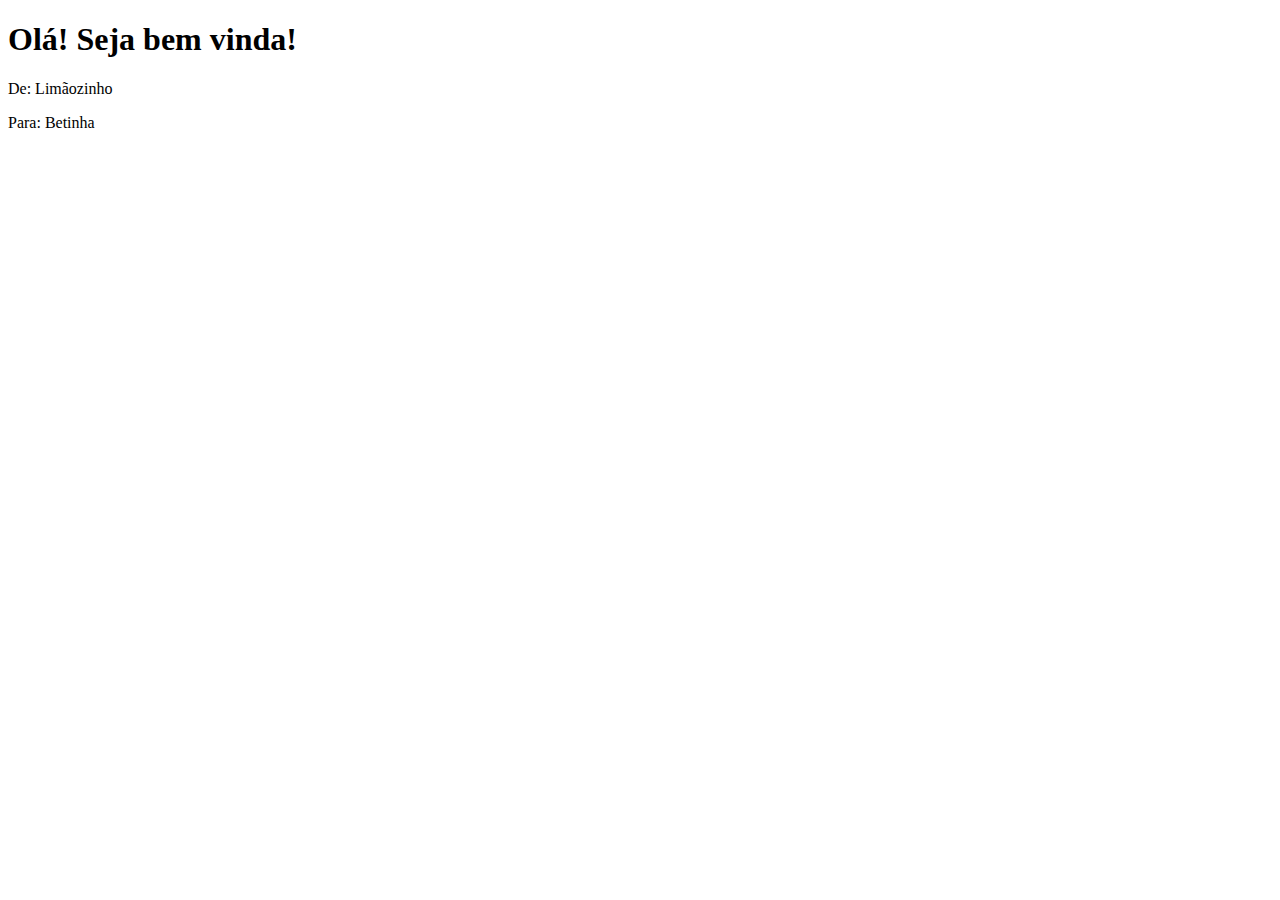
<file: index.html>
<!DOCTYPE html>
<html lang="en">
<head>
    <meta charset="UTF-8">
    <title>Presente para Betinha <3</title>
</head>
<body>
<h1>Olá! Seja bem vinda!</h1>
<p>De: Limãozinho</p>
<p>Para: Betinha</p>
</body>
</html>
</file>
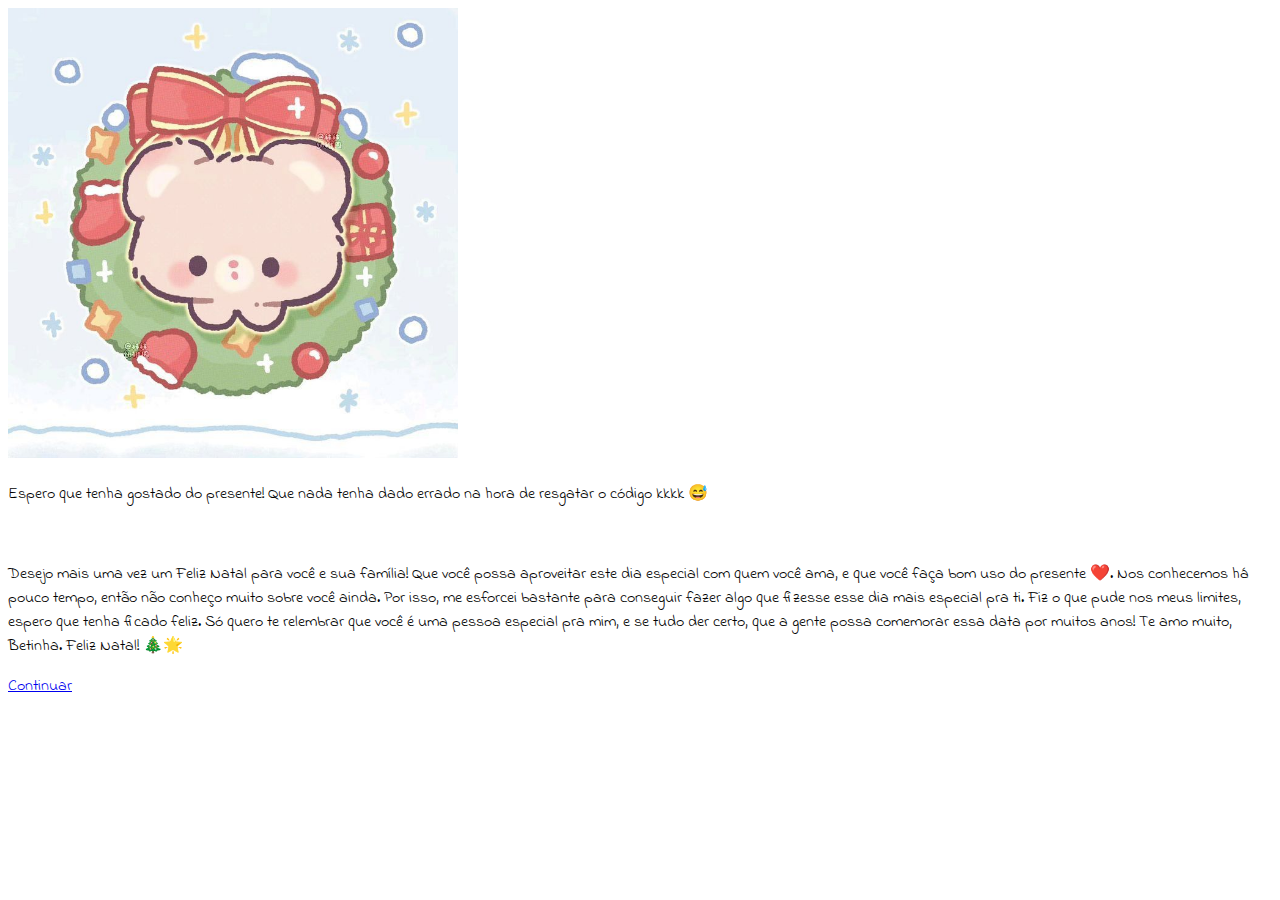
<file: pages/declaracao.html>
<!DOCTYPE html>
<html lang="pt-br">
<head>
    <meta charset="UTF-8">
    <title>Presente para Betinha <3</title>
    <link href="https://cdn.jsdelivr.net/npm/bootstrap@5.0.2/dist/css/bootstrap.min.css" rel="stylesheet" integrity="sha384-EVSTQN3/azprG1Anm3QDgpJLIm9Nao0Yz1ztcQTwFspd3yD65VohhpuuCOmLASjC" crossorigin="anonymous">
    <link rel="preconnect" href="https://fonts.googleapis.com">
    <link rel="preconnect" href="https://fonts.gstatic.com" crossorigin>
    <link href="https://fonts.googleapis.com/css2?family=Indie+Flower&display=swap" rel="stylesheet">
    <link rel="stylesheet" href="/stylesheets/style.css">
</head>
<body>
<div class="container text-center">
    <img src="/assets/cabybara-2.jpg" class="img mb-4 mt-5" alt="foto de uma capivara" width="450px">
    <p> Espero que tenha gostado do presente! Que nada tenha dado errado na hora de resgatar o código kkkk 😅</p>
<br>
<p> 
    Desejo mais uma vez um Feliz Natal para você e sua família! Que você possa aproveitar este dia especial com quem você ama, e que você faça bom uso do presente ❤️. 
    Nos conhecemos há pouco tempo, então não conheço muito sobre você ainda. 
    Por isso, me esforcei bastante para conseguir fazer algo que fizesse esse dia mais especial pra ti. Fiz o que pude nos meus limites, espero que tenha ficado feliz. 
    Só quero te relembrar que você é uma pessoa especial pra mim, e se tudo der certo, que a gente possa comemorar essa data por muitos anos! Te amo muito, Betinha. Feliz Natal! 🎄🌟
</p>
    <a class="btn btn-success btn-lg mt-3" href="momentos.html" role="button">Continuar</a>
</div>
<!--Bootstrap-->
<script src="https://cdn.jsdelivr.net/npm/bootstrap@5.0.2/dist/js/bootstrap.bundle.min.js" integrity="sha384-MrcW6ZMFYlzcLA8Nl+NtUVF0sA7MsXsP1UyJoMp4YLEuNSfAP+JcXn/tWtIaxVXM" crossorigin="anonymous"></script>
</body>
</html>
</file>
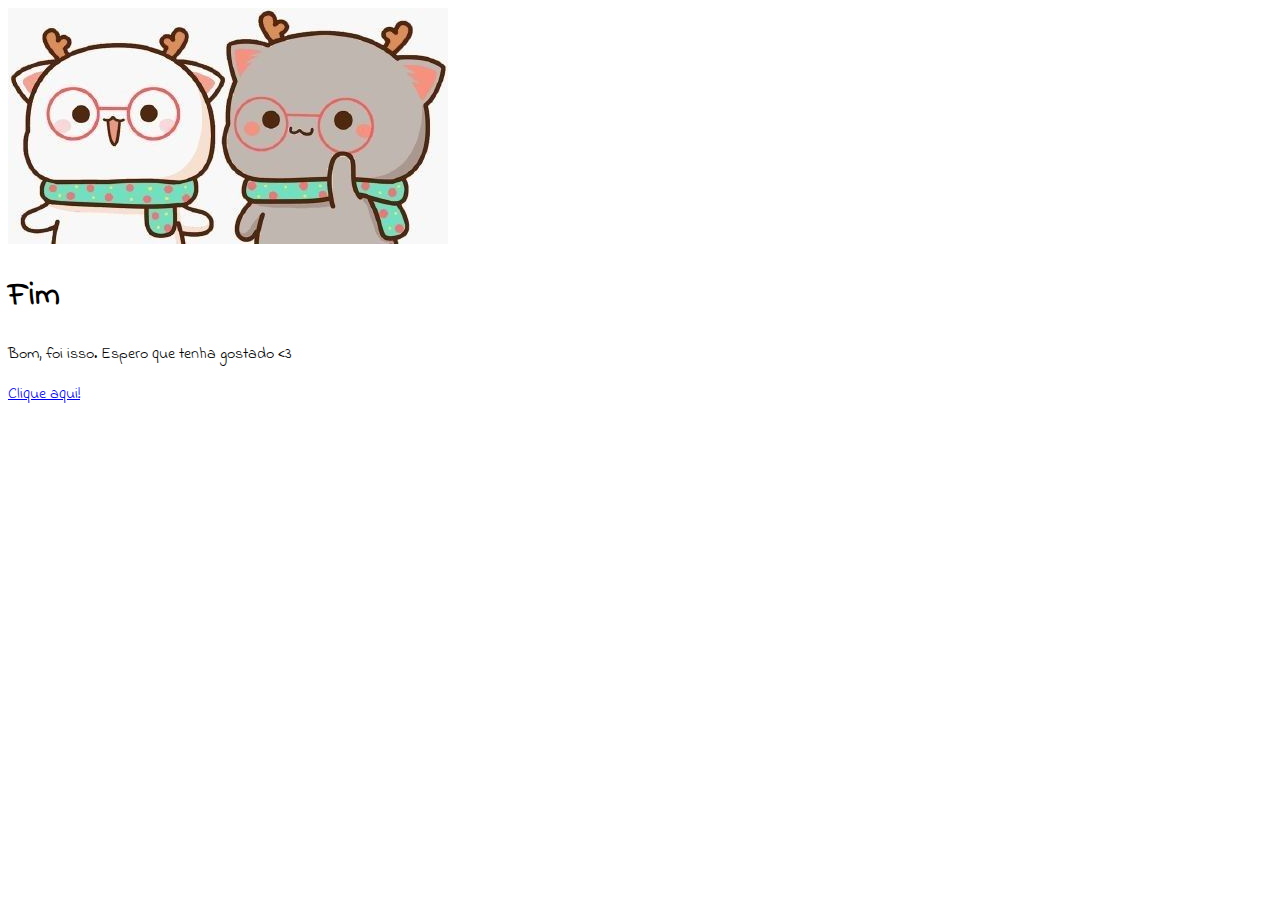
<file: pages/final.html>
<!DOCTYPE html>
<html lang="pt-br">
<head>
    <meta charset="UTF-8">
    <title>Presente para Betinha <3</title>
    <link href="https://cdn.jsdelivr.net/npm/bootstrap@5.0.2/dist/css/bootstrap.min.css" rel="stylesheet" integrity="sha384-EVSTQN3/azprG1Anm3QDgpJLIm9Nao0Yz1ztcQTwFspd3yD65VohhpuuCOmLASjC" crossorigin="anonymous">
    <link rel="preconnect" href="https://fonts.googleapis.com">
    <link rel="preconnect" href="https://fonts.gstatic.com" crossorigin>
    <link href="https://fonts.googleapis.com/css2?family=Indie+Flower&display=swap" rel="stylesheet">
    <link rel="stylesheet" href="../stylesheets/style.css">
</head>
<body>
<div class="container text-center mt-5 bg-white">
    <img src="../assets/final-bg.jpg" class="img w-100">
    <h1 class="mt-3"> Fim </h1>
    <p class="typewriter" data-reveal="nextBtn">
        Bom, foi isso. Espero que tenha gostado <3
    </p>
    <a id="nextBtn" class="btn btn-dark btn-lg mt-3" href="https://www.instagram.com/reel/DSBUBFUDoI4/?igsh=MWZpcGJvZm1nejBhMg==" role="button">Clique aqui!</a>
</div>
<!--Bootstrap-->
<script src="../scripts/main.js"></script>
<script src="https://cdn.jsdelivr.net/npm/bootstrap@5.0.2/dist/js/bootstrap.bundle.min.js" integrity="sha384-MrcW6ZMFYlzcLA8Nl+NtUVF0sA7MsXsP1UyJoMp4YLEuNSfAP+JcXn/tWtIaxVXM" crossorigin="anonymous"></script>
</body>
</html>
</file>
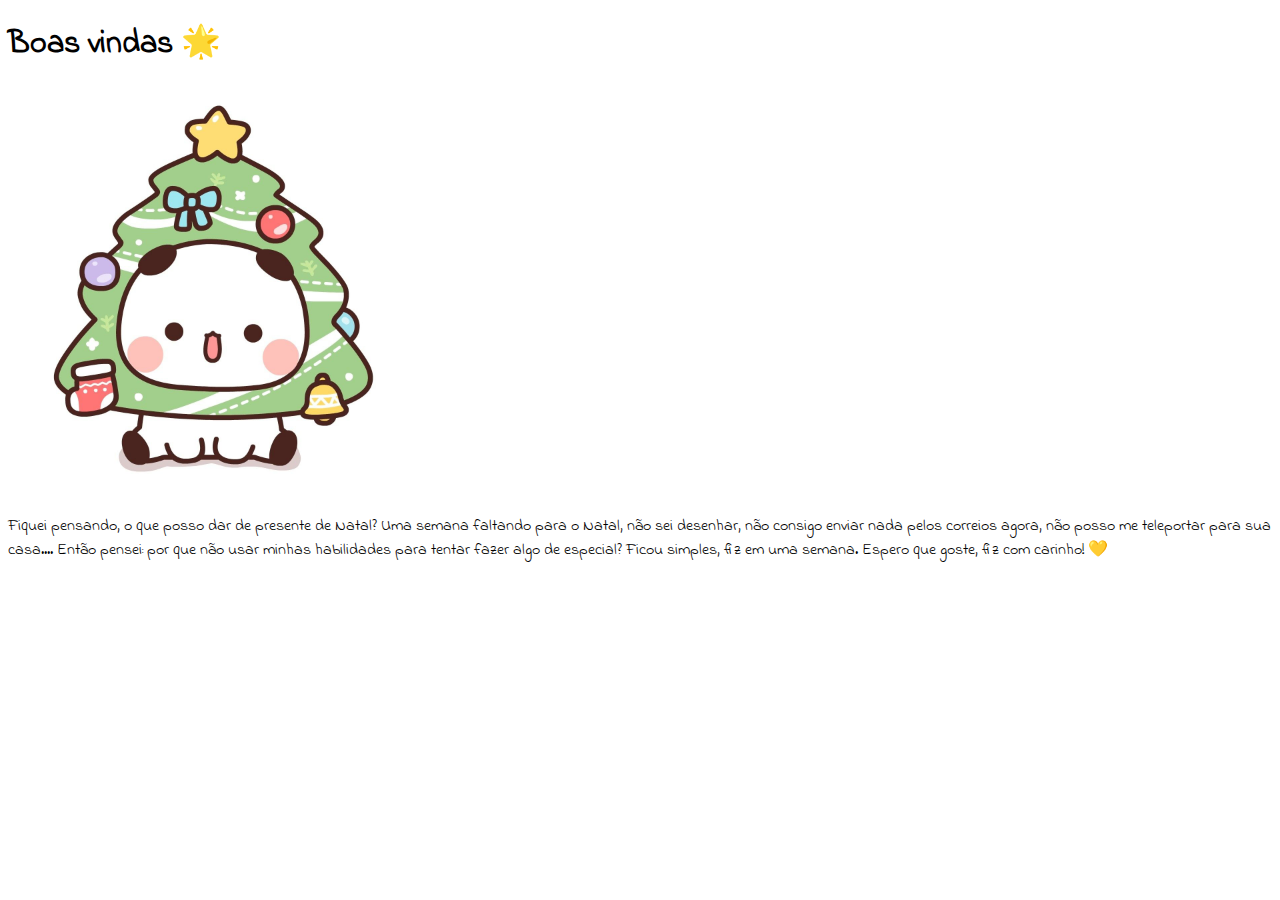
<file: pages/inicio.html>
<!DOCTYPE html>
<html lang="pt-br">
<head>
    <meta charset="UTF-8">
    <title>Presente para Betinha <3</title>
    <link href="https://cdn.jsdelivr.net/npm/bootstrap@5.0.2/dist/css/bootstrap.min.css" rel="stylesheet" integrity="sha384-EVSTQN3/azprG1Anm3QDgpJLIm9Nao0Yz1ztcQTwFspd3yD65VohhpuuCOmLASjC" crossorigin="anonymous">
    <link rel="preconnect" href="https://fonts.googleapis.com">
    <link rel="preconnect" href="https://fonts.gstatic.com" crossorigin>
    <link href="https://fonts.googleapis.com/css2?family=Indie+Flower&display=swap" rel="stylesheet">
    <link rel="stylesheet" href="/stylesheets/style.css">
</head>
<body>
<div class="container text-center mt-5">
    <h1> Boas vindas 🌟 </h1>
    <img class="img" src="/assets/page-1.jpg" width="400px">
    <p class="typewriter" data-reveal="nextBtn">
    Fiquei pensando, o que posso dar de presente de Natal? Uma semana faltando para o Natal, não sei desenhar, não consigo enviar nada pelos correios agora, não posso me teleportar para sua casa.... Então pensei: por que não usar minhas habilidades para tentar fazer algo de especial? Ficou simples, fiz em uma semana. Espero que goste, fiz com carinho! 💛
    </p>
    <a id="nextBtn" class="btn btn-success btn-lg mt-3 hidden" href="perguntinha.html" role="button">Continuar</a>
</div>
<!--Bootstrap-->
<script src="/scripts/main.js"></script>
<script src="https://cdn.jsdelivr.net/npm/bootstrap@5.0.2/dist/js/bootstrap.bundle.min.js" integrity="sha384-MrcW6ZMFYlzcLA8Nl+NtUVF0sA7MsXsP1UyJoMp4YLEuNSfAP+JcXn/tWtIaxVXM" crossorigin="anonymous"></script>
</body>
</html>
</file>
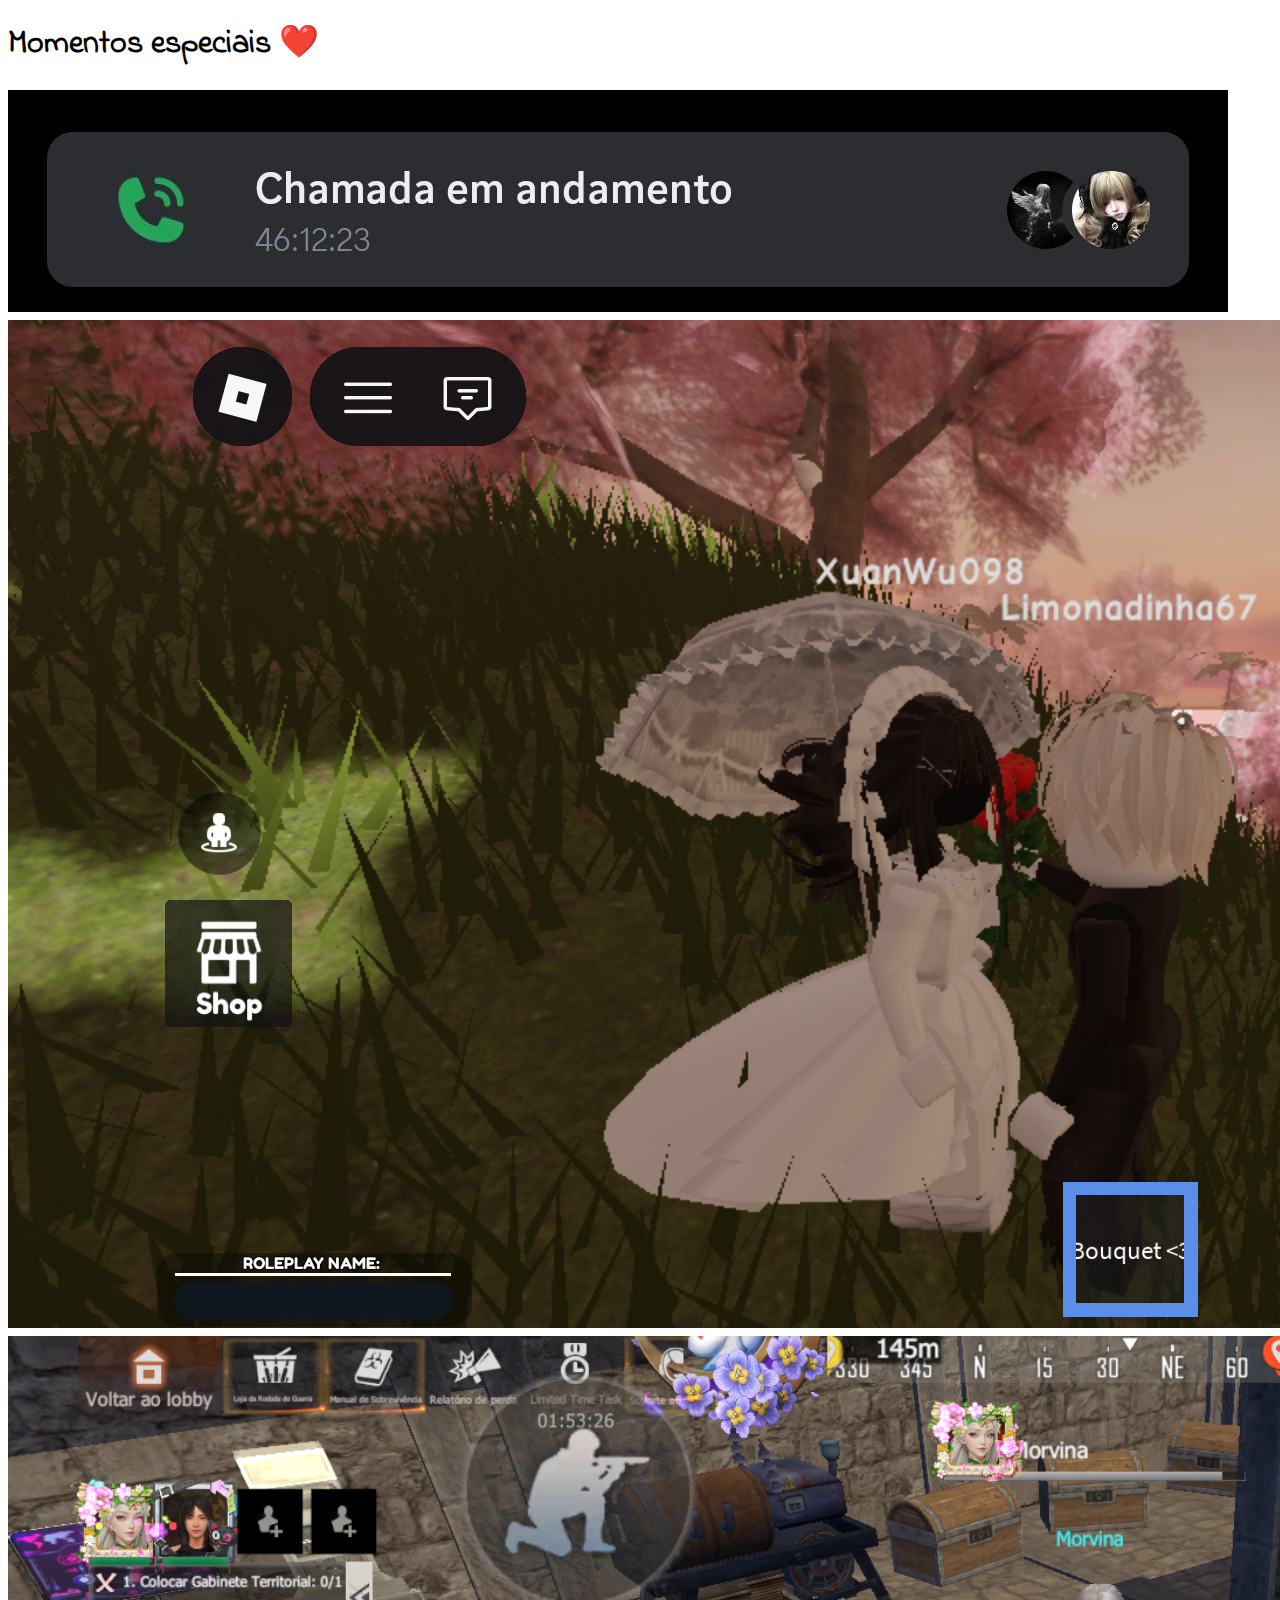
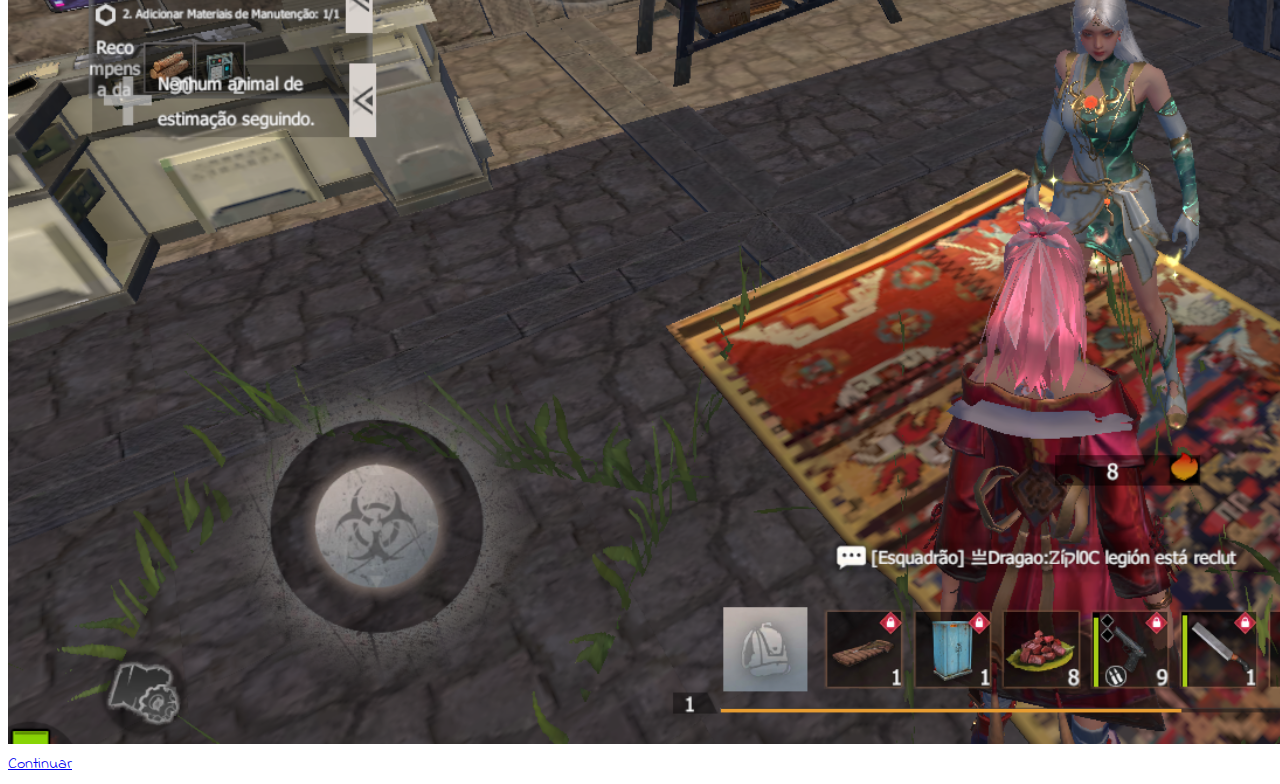
<file: pages/momentos.html>
<!DOCTYPE html>
<html lang="pt-br">
<head>
    <meta charset="UTF-8">
    <title>Presente para Betinha <3</title>
    <link href="https://cdn.jsdelivr.net/npm/bootstrap@5.0.2/dist/css/bootstrap.min.css" rel="stylesheet" integrity="sha384-EVSTQN3/azprG1Anm3QDgpJLIm9Nao0Yz1ztcQTwFspd3yD65VohhpuuCOmLASjC" crossorigin="anonymous">
    <link rel="preconnect" href="https://fonts.googleapis.com">
    <link rel="preconnect" href="https://fonts.gstatic.com" crossorigin>
    <link href="https://fonts.googleapis.com/css2?family=Indie+Flower&display=swap" rel="stylesheet">
    <link rel="stylesheet" href="../stylesheets/style.css">
</head>
<body>
<div class="container text-center p-3">
    <h1 class="mt-5 mb-4">Momentos especiais ❤️</h1>
    <img src="../assets/momento-1.jpg" width="" class="img w-100 mb-3">
    <img src="../assets/momento-2.png" width="" class="img w-100 mb-3">
    <img src="../assets/momento-3.png" width="" class="img w-100 mb-3">
    <a class="btn btn-success btn-lg mt-3" href="terceiro-presente.html" role="button">Continuar</a>
</div>
<!--Bootstrap-->
<script src="../scripts/main.js"></script>
<script src="https://cdn.jsdelivr.net/npm/bootstrap@5.0.2/dist/js/bootstrap.bundle.min.js" integrity="sha384-MrcW6ZMFYlzcLA8Nl+NtUVF0sA7MsXsP1UyJoMp4YLEuNSfAP+JcXn/tWtIaxVXM" crossorigin="anonymous"></script>
</body>
</html>
</file>
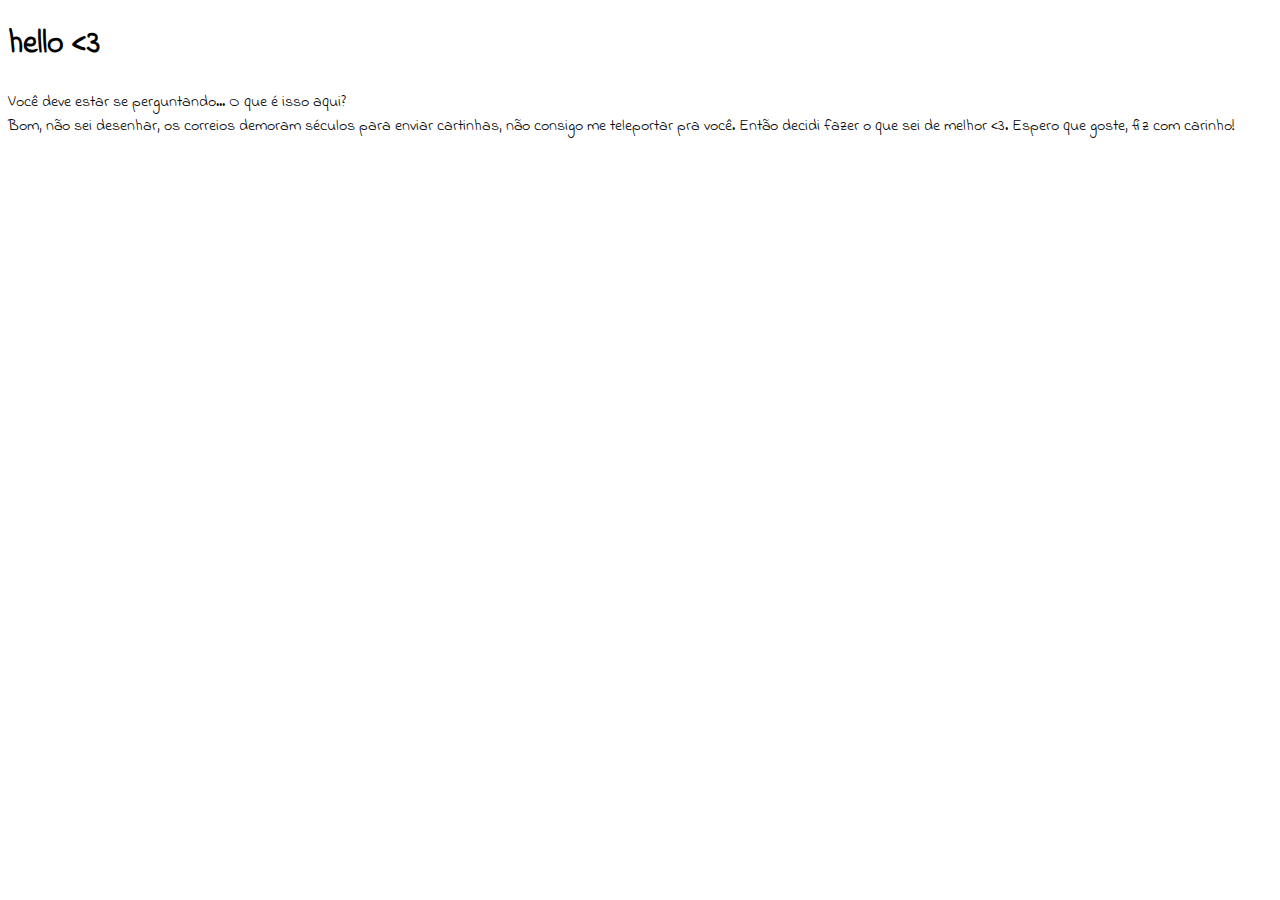
<file: pages/page-1.html>
<!DOCTYPE html>
<html lang="pt-br">
<head>
    <meta charset="UTF-8">
    <title>Presente para Betinha <3</title>
    <link href="https://cdn.jsdelivr.net/npm/bootstrap@5.0.2/dist/css/bootstrap.min.css" rel="stylesheet" integrity="sha384-EVSTQN3/azprG1Anm3QDgpJLIm9Nao0Yz1ztcQTwFspd3yD65VohhpuuCOmLASjC" crossorigin="anonymous">
    <link rel="preconnect" href="https://fonts.googleapis.com">
    <link rel="preconnect" href="https://fonts.gstatic.com" crossorigin>
    <link href="https://fonts.googleapis.com/css2?family=Indie+Flower&display=swap" rel="stylesheet">
    <link rel="stylesheet" href="/stylesheets/style.css">
</head>
<body>
<div class="container text-center">
    <h1> hello <3 </h1>
    <p>Você deve estar se perguntando... O que é isso aqui?<br> Bom, não sei desenhar, os correios demoram séculos para enviar cartinhas, não consigo me teleportar pra você. Então decidi fazer o que sei de melhor <3. Espero que goste, fiz com carinho!</p>
</div>
<!--Bootstrap-->
<script src="https://cdn.jsdelivr.net/npm/bootstrap@5.0.2/dist/js/bootstrap.bundle.min.js" integrity="sha384-MrcW6ZMFYlzcLA8Nl+NtUVF0sA7MsXsP1UyJoMp4YLEuNSfAP+JcXn/tWtIaxVXM" crossorigin="anonymous"></script>
</body>
</html>
</file>
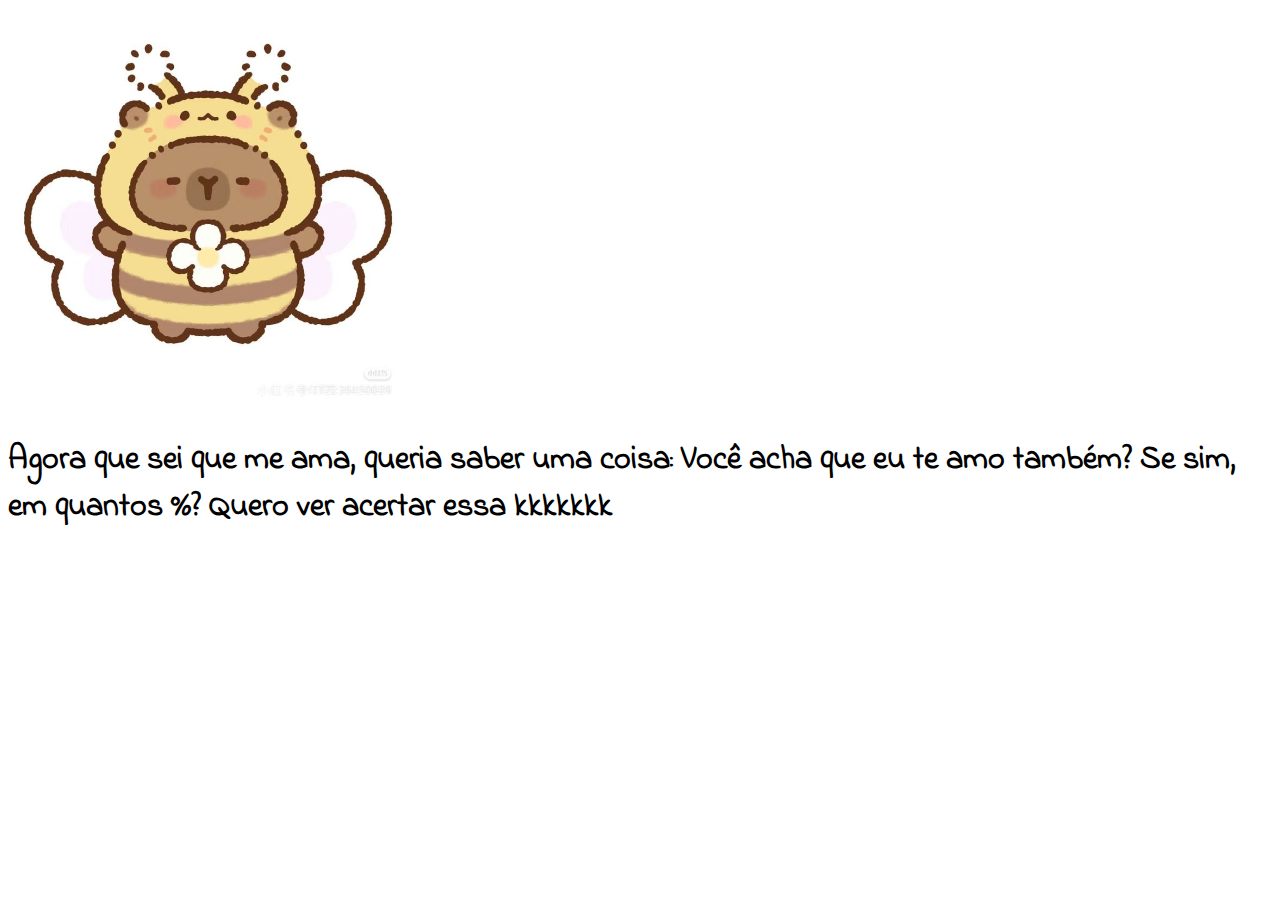
<file: pages/pergunta-2.html>
<!DOCTYPE html>
<html lang="pt-br">
<head>
    <meta charset="UTF-8">
    <title>Presente para Betinha <3</title>
    <link href="https://cdn.jsdelivr.net/npm/bootstrap@5.0.2/dist/css/bootstrap.min.css" rel="stylesheet" integrity="sha384-EVSTQN3/azprG1Anm3QDgpJLIm9Nao0Yz1ztcQTwFspd3yD65VohhpuuCOmLASjC" crossorigin="anonymous">
    <link rel="preconnect" href="https://fonts.googleapis.com">
    <link rel="preconnect" href="https://fonts.gstatic.com" crossorigin>
    <link href="https://fonts.googleapis.com/css2?family=Indie+Flower&display=swap" rel="stylesheet">
    <link rel="stylesheet" href="../stylesheets/style.css">
</head>
<body>
<div class="container text-center mt-5 bg-white">
<img class="img" src="../assets/cabybara.jpg" width="400px" height="400px">
<h1 class="typewriter" data-reveal="quizSection"> 
    Agora que sei que me ama, queria saber uma coisa: Você acha que eu te amo também? Se sim, em quantos %? Quero ver acertar essa kkkkkkk
</h1>
<div id="quizSection" class="hidden mt-4">
        <div class="row justify-content-center">
            <div class="col-6 col-md-3">
                <button class="btn btn-outline-dark btn-lg w-100 p-3 quiz-option" 
                        onclick="handleAnswerFeedback(this, 'video-especial.html', 'Não né, te amo sim. Meu amor por ti é incalculável!')">
                    0%
                </button>
            </div>

            <div class="col-6 col-md-3">
                <button class="btn btn-outline-dark btn-lg w-100 p-3 quiz-option" 
                        onclick="handleAnswerFeedback(this, 'video-especial.html', 'Errou! Meu amor por ti é incalculável!')">
                    50%
                </button>
            </div>
        </div>
        <div class="row justify-content-center mt-3">
            <div class="col-6 col-md-3">
                <button class="btn btn-outline-dark btn-lg w-100 p-3 quiz-option" 
                        onclick="handleAnswerFeedback(this, 'video-especial.html', 'Errou! Meu amor por ti é incalculável!')">
                    100%
                </button>
            </div>
            <div class="col-6 col-md-3">
                <button class="btn btn-outline-dark btn-lg w-100 p-3 quiz-option" 
                        onclick="handleAnswerFeedback(this, 'video-especial.html', 'Errou! Meu amor por ti é incalculável!')">
                    1000%
                </button>
            </div>

            <p id="resposta-texto" class="mt-4 fs-3 fw-bold text-danger"></p>
        </div>
    </div>
</div>
<!--Bootstrap-->
<script src="../scripts/main.js"></script>
<script src="https://cdn.jsdelivr.net/npm/bootstrap@5.0.2/dist/js/bootstrap.bundle.min.js" integrity="sha384-MrcW6ZMFYlzcLA8Nl+NtUVF0sA7MsXsP1UyJoMp4YLEuNSfAP+JcXn/tWtIaxVXM" crossorigin="anonymous"></script>
</body>
</html>
</file>
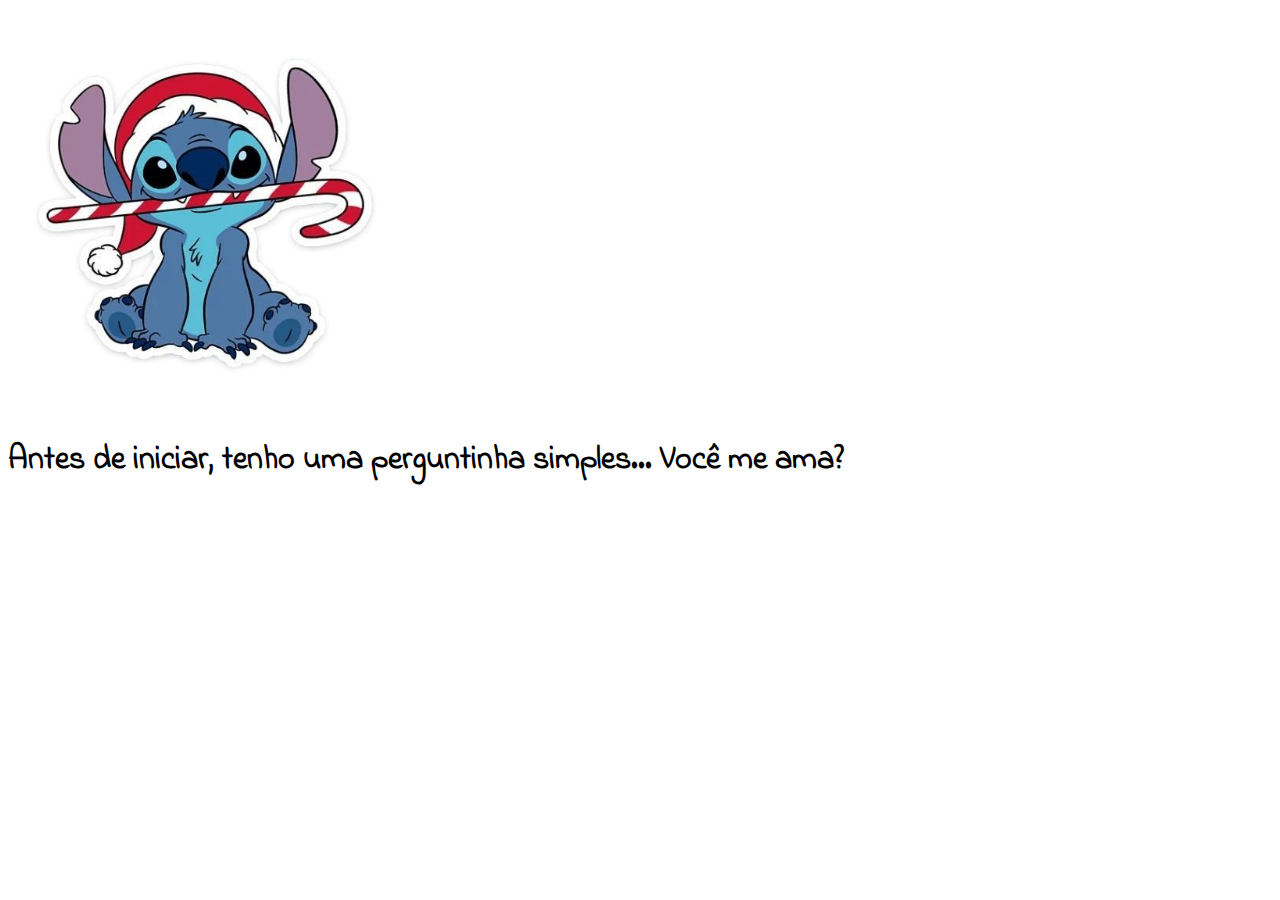
<file: pages/perguntinha.html>
<!DOCTYPE html>
<html lang="pt-br">
<head>
    <meta charset="UTF-8">
    <title>Presente para Betinha <3</title>
    <link href="https://cdn.jsdelivr.net/npm/bootstrap@5.0.2/dist/css/bootstrap.min.css" rel="stylesheet" integrity="sha384-EVSTQN3/azprG1Anm3QDgpJLIm9Nao0Yz1ztcQTwFspd3yD65VohhpuuCOmLASjC" crossorigin="anonymous">
    <link rel="preconnect" href="https://fonts.googleapis.com">
    <link rel="preconnect" href="https://fonts.gstatic.com" crossorigin>
    <link href="https://fonts.googleapis.com/css2?family=Indie+Flower&display=swap" rel="stylesheet">
    <link rel="stylesheet" href="/stylesheets/style.css">
</head>
<body>
<div class="container text-center mt-5">
    <img class="img" src="/assets/stitch.jpg" width="400px">
    <h1 class="mb-5 typewriter" data-reveal="quizSection">
        Antes de iniciar, tenho uma perguntinha simples... Você me ama?
    </h1>

    <div id="quizSection" class="hidden">
        <p class="mb-4 fs-4">Seja sincera hein...</p>

        <div class="row justify-content-center">
            <div class="col-6 col-md-4">
                <button class="btn btn-outline-danger btn-lg w-100 p-3 quiz-option" 
                        onclick="handleAnswerFeedback(this, 'pergunta-2.html', 'Cute 🥰')">
                    Sim
                </button>
            </div>

            <div class="col-6 col-md-4">
                <button class="btn btn-outline-danger btn-lg w-100 p-3 quiz-option" 
                        onclick="handleAnswerFeedback(this, 'pergunta-2.html', 'Acho bom hehe')">
                    Claro
                </button>
            </div>

            <p id="resposta-texto" class="mt-4 fs-3 fw-bold text-dark"></p>
        </div>
    </div>

</div>
<!--Bootstrap-->
<script src="/scripts/main.js"></script>
<script src="https://cdn.jsdelivr.net/npm/bootstrap@5.0.2/dist/js/bootstrap.bundle.min.js" integrity="sha384-MrcW6ZMFYlzcLA8Nl+NtUVF0sA7MsXsP1UyJoMp4YLEuNSfAP+JcXn/tWtIaxVXM" crossorigin="anonymous"></script>
</body>
</html>
</file>
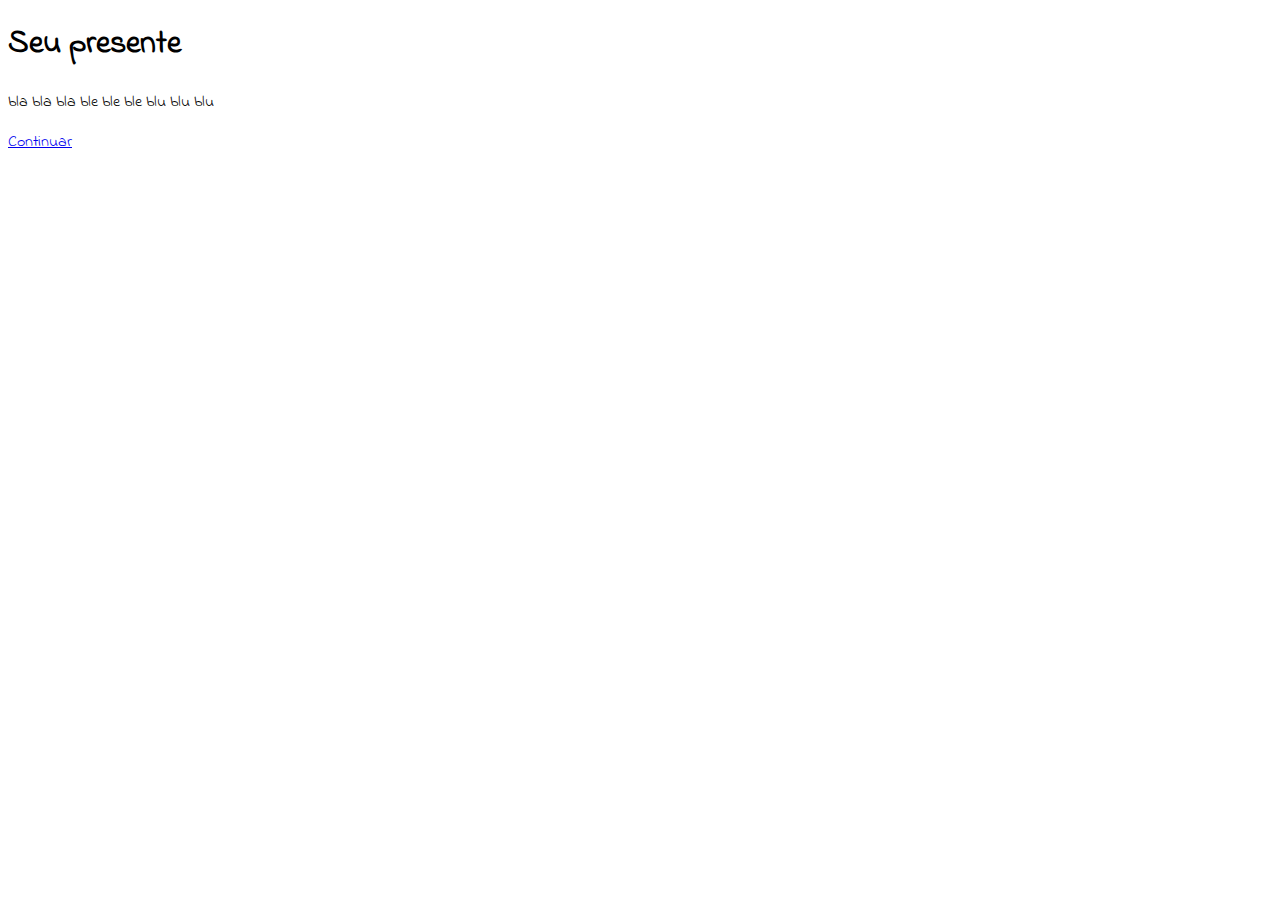
<file: pages/presente.html>
<!DOCTYPE html>
<html lang="pt-br">
<head>
    <meta charset="UTF-8">
    <title>Presente para Betinha <3</title>
    <link href="https://cdn.jsdelivr.net/npm/bootstrap@5.0.2/dist/css/bootstrap.min.css" rel="stylesheet" integrity="sha384-EVSTQN3/azprG1Anm3QDgpJLIm9Nao0Yz1ztcQTwFspd3yD65VohhpuuCOmLASjC" crossorigin="anonymous">
    <link rel="preconnect" href="https://fonts.googleapis.com">
    <link rel="preconnect" href="https://fonts.gstatic.com" crossorigin>
    <link href="https://fonts.googleapis.com/css2?family=Indie+Flower&display=swap" rel="stylesheet">
    <link rel="stylesheet" href="/stylesheets/style.css">
</head>
<body>
<div class="container text-center">
    <h1> Seu presente </h1>
    <p>
    bla bla bla ble ble ble blu blu blu
    </p>
    <a class="btn btn-success btn-lg mt-3" href="declaracao.html" role="button">Continuar</a>
</div>
<!--Bootstrap-->
<script src="https://cdn.jsdelivr.net/npm/bootstrap@5.0.2/dist/js/bootstrap.bundle.min.js" integrity="sha384-MrcW6ZMFYlzcLA8Nl+NtUVF0sA7MsXsP1UyJoMp4YLEuNSfAP+JcXn/tWtIaxVXM" crossorigin="anonymous"></script>
</body>
</html>
</file>
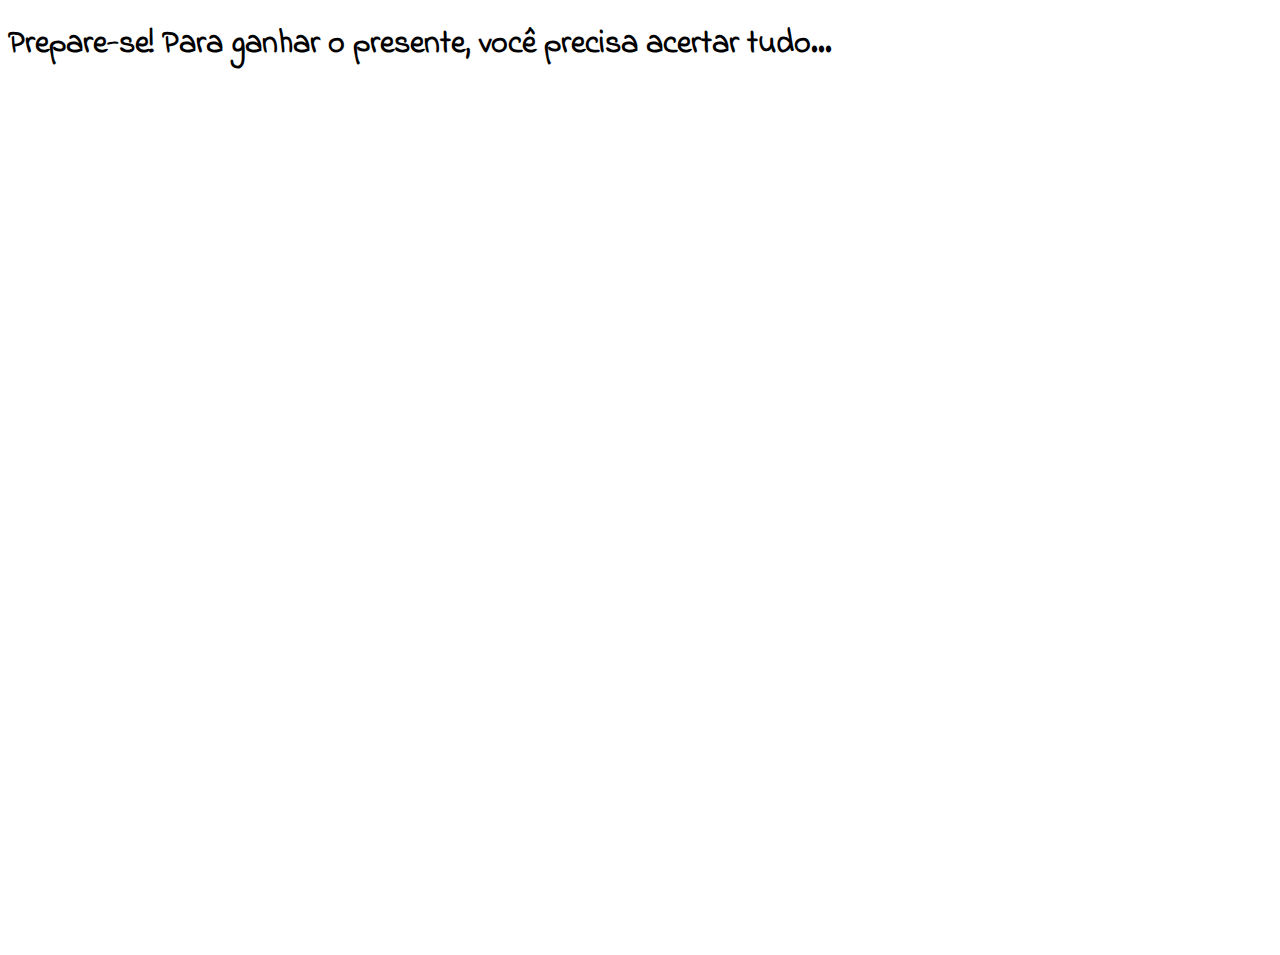
<file: pages/quiz.html>
<!DOCTYPE html>
<html lang="pt-br">
<head>
    <meta charset="UTF-8">
    <title>Presente para Betinha <3</title>
    <link href="https://cdn.jsdelivr.net/npm/bootstrap@5.0.2/dist/css/bootstrap.min.css" rel="stylesheet" integrity="sha384-EVSTQN3/azprG1Anm3QDgpJLIm9Nao0Yz1ztcQTwFspd3yD65VohhpuuCOmLASjC" crossorigin="anonymous">
    <link rel="preconnect" href="https://fonts.googleapis.com">
    <link rel="preconnect" href="https://fonts.gstatic.com" crossorigin>
    <link href="https://fonts.googleapis.com/css2?family=Indie+Flower&display=swap" rel="stylesheet">
    <link rel="stylesheet" href="../stylesheets/style.css">
</head>
<body>
<div class="container text-center bg-white">
    <div class="container text-center mt-5 mb-5">
    
    <h1 class="mb-5 typewriter" data-reveal="quizContainer">
        Prepare-se! Para ganhar o presente, você precisa acertar tudo...
    </h1>

    <div id="quizContainer" class="hidden">
        
        <div id="p1" class="quiz-block mb-5 fade-in">
            <h3>1. Qual a minha data de aniversário?</h3>
            <div class="row justify-content-center mt-3 g-3">
                <div class="col-6 col-md-4">
                    <button class="btn btn-outline-danger w-100 py-3" 
                            onclick="handleWrongAnswer(this, 'Não, você errou!')">
                        15/02
                    </button>
                </div>
                <div class="col-6 col-md-4">
                    <button class="btn btn-outline-danger w-100 py-3" 
                            onclick="handleInPageAnswer(this, 'p2')">
                        11/02
                    </button>
                </div>
            </div>
        </div>

        <div id="p2" class="quiz-block mb-5 hidden">
            <h3>2. Meu jogo favorito atualmente é:</h3>
            <div class="row justify-content-center mt-3 g-3">
                <div class="col-6 col-md-4">
                    <button class="btn btn-outline-danger w-100 py-3" 
                            onclick="handleInPageAnswer(this, 'p3')">
                        Red Dead Redemption 2
                    </button>
                </div>
                <div class="col-6 col-md-4">
                    <button class="btn btn-outline-danger w-100 py-3" 
                            onclick="handleWrongAnswer(this, 'Não é mais kkkk')">
                        Minecraft
                    </button>
                </div>
            </div>
        </div>

        <div id="p3" class="quiz-block mb-5 hidden">
            <h3>3. Qual a minha nacionalidade verdadeira?</h3>
            <div class="row justify-content-center mt-3 g-3">
                <div class="col-6 col-md-4">
                    <button class="btn btn-outline-danger w-100 py-3" 
                            onclick="handleWrongAnswer(this, 'Pensei que saberia...')">
                        Brasileiro
                    </button>
                </div>
                <div class="col-6 col-md-4">
                    <button class="btn btn-outline-danger w-100 py-3" 
                            onclick="handleInPageAnswer(this, 'p4')">
                        Holandês
                    </button>
                </div>
            </div>
        </div>

        <div id="p4" class="quiz-block mb-5 hidden">
            <h3>4. Minha profissão:</h3>
            <div class="row justify-content-center mt-3 g-3">
                <div class="col-6 col-md-4">
                    <button class="btn btn-outline-danger w-100 py-3" 
                            onclick="handleInPageAnswer(this, 'p5')">
                        Desenvolvedor de Software
                    </button>
                </div>
                <div class="col-6 col-md-4">
                    <button class="btn btn-outline-danger w-100 py-3" 
                            onclick="handleWrongAnswer(this, 'Não nasci pra ser pobre')">
                        Técnico de Informática
                    </button>
                </div>
            </div>
        </div>

        <div id="p5" class="quiz-block mb-5 hidden">
            <h3>5. Minha combinação de cores favorita:</h3>
            <div class="row justify-content-center mt-3 g-3">
                <div class="col-6 col-md-4">
                    <button class="btn btn-outline-danger w-100 py-3" 
                            onclick="handleWrongAnswer(this, 'Não kkkkkkk')">
                    Roxo, azul, cinza
                    </button>
                </div>
                <div class="col-6 col-md-4">
                    <button class="btn btn-outline-danger w-100 py-3" 
                            onclick="handleInPageAnswer(this, 'premioFinal')">
                        Preto, vermelho, roxo
                    </button>
                </div>
            </div>
        </div>

        <div id="premioFinal" class="hidden mt-5 p-5 border border-success rounded shadow bg-light">
            <h1 class="text-success mb-3">PARABÉNS BETINHA! 🎉</h1>
            <p class="fs-4">Você provou que me conhece mesmo... (ou você errou todas até acertar)</p>
            <p>Aqui está o seu presente:</p>
            
            <div class="bg-white p-4 rounded shadow-sm mt-3">
                <p class="text-muted text-uppercase small">Código do Google Play</p>
                <h2 style="font-family: monospace; letter-spacing: 3px; font-weight: bold;">
                    5CHS - 3A2E - 5ASL - VPJE
                </h2>
                <p class="mt-3 small text-muted">Só resgatar aí! 😸 (espero que funcione)</p>
            </div>
            <a class="btn btn-success btn-lg mt-3" href="declaracao.html" role="button">Continuar</a>
        </div>

    </div>
</div>
</div>
<!--Bootstrap-->
<script src="../scripts/main.js"></script>
<script src="../scripts/quiz.js"></script>
<script src="https://cdn.jsdelivr.net/npm/bootstrap@5.0.2/dist/js/bootstrap.bundle.min.js" integrity="sha384-MrcW6ZMFYlzcLA8Nl+NtUVF0sA7MsXsP1UyJoMp4YLEuNSfAP+JcXn/tWtIaxVXM" crossorigin="anonymous"></script>
</body>
</html>
</file>
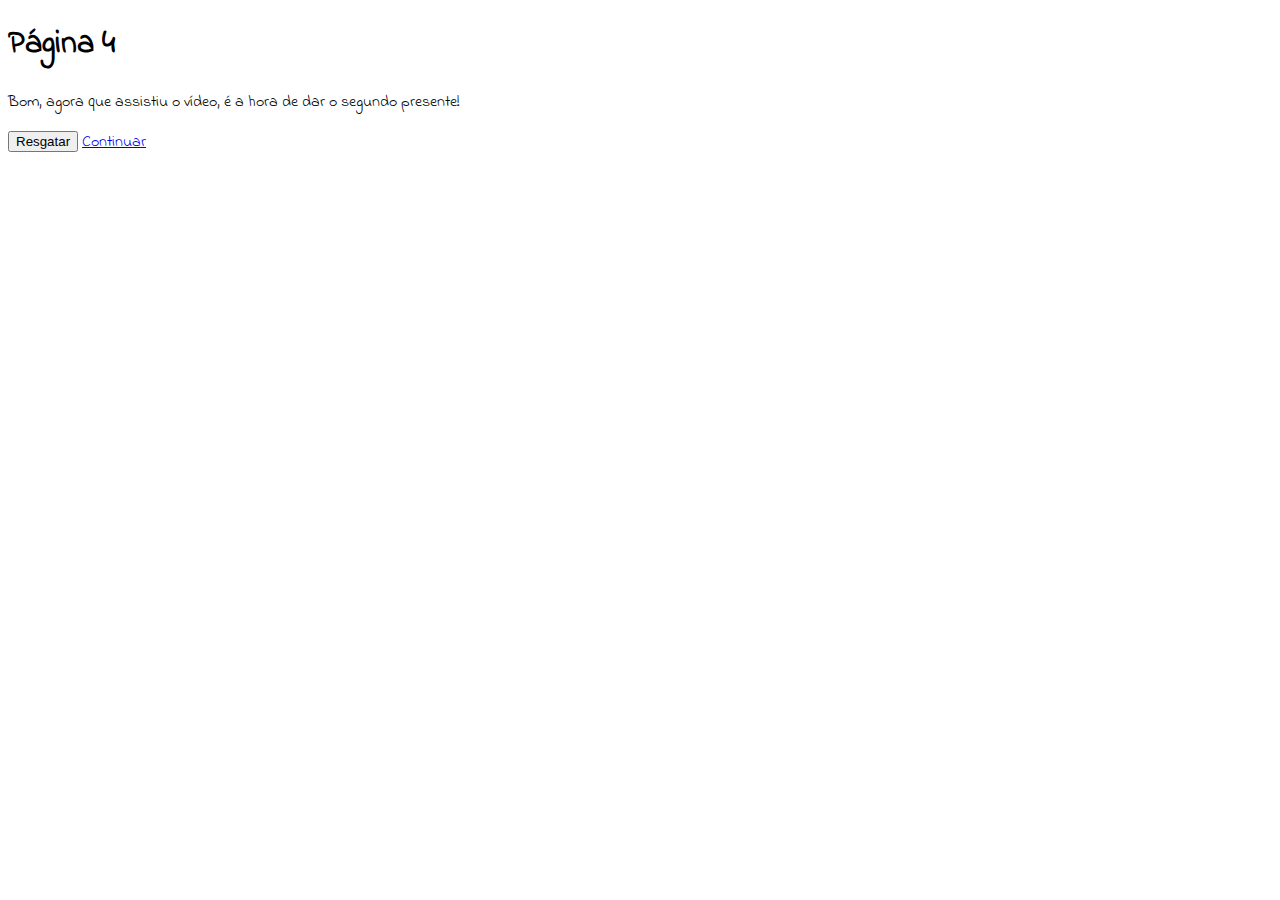
<file: pages/resgate-presente.html>
<!DOCTYPE html>
<html lang="pt-br">
<head>
    <meta charset="UTF-8">
    <title>Presente para Betinha <3</title>
    <link href="https://cdn.jsdelivr.net/npm/bootstrap@5.0.2/dist/css/bootstrap.min.css" rel="stylesheet" integrity="sha384-EVSTQN3/azprG1Anm3QDgpJLIm9Nao0Yz1ztcQTwFspd3yD65VohhpuuCOmLASjC" crossorigin="anonymous">
    <link rel="preconnect" href="https://fonts.googleapis.com">
    <link rel="preconnect" href="https://fonts.gstatic.com" crossorigin>
    <link href="https://fonts.googleapis.com/css2?family=Indie+Flower&display=swap" rel="stylesheet">
    <link rel="stylesheet" href="/stylesheets/style.css">
</head>
<body>
<div class="container text-center">
    <h1> Página 4 </h1>
    <p> Bom, agora que assistiu o vídeo, é a hora de dar o segundo presente! </p>
    <button>Resgatar</button>
    <a class="btn btn-success btn-lg mt-3" href="quiz.html" role="button">Continuar</a>
</div>
<!--Bootstrap-->
<script src="https://cdn.jsdelivr.net/npm/bootstrap@5.0.2/dist/js/bootstrap.bundle.min.js" integrity="sha384-MrcW6ZMFYlzcLA8Nl+NtUVF0sA7MsXsP1UyJoMp4YLEuNSfAP+JcXn/tWtIaxVXM" crossorigin="anonymous"></script>
</body>
</html>
</file>
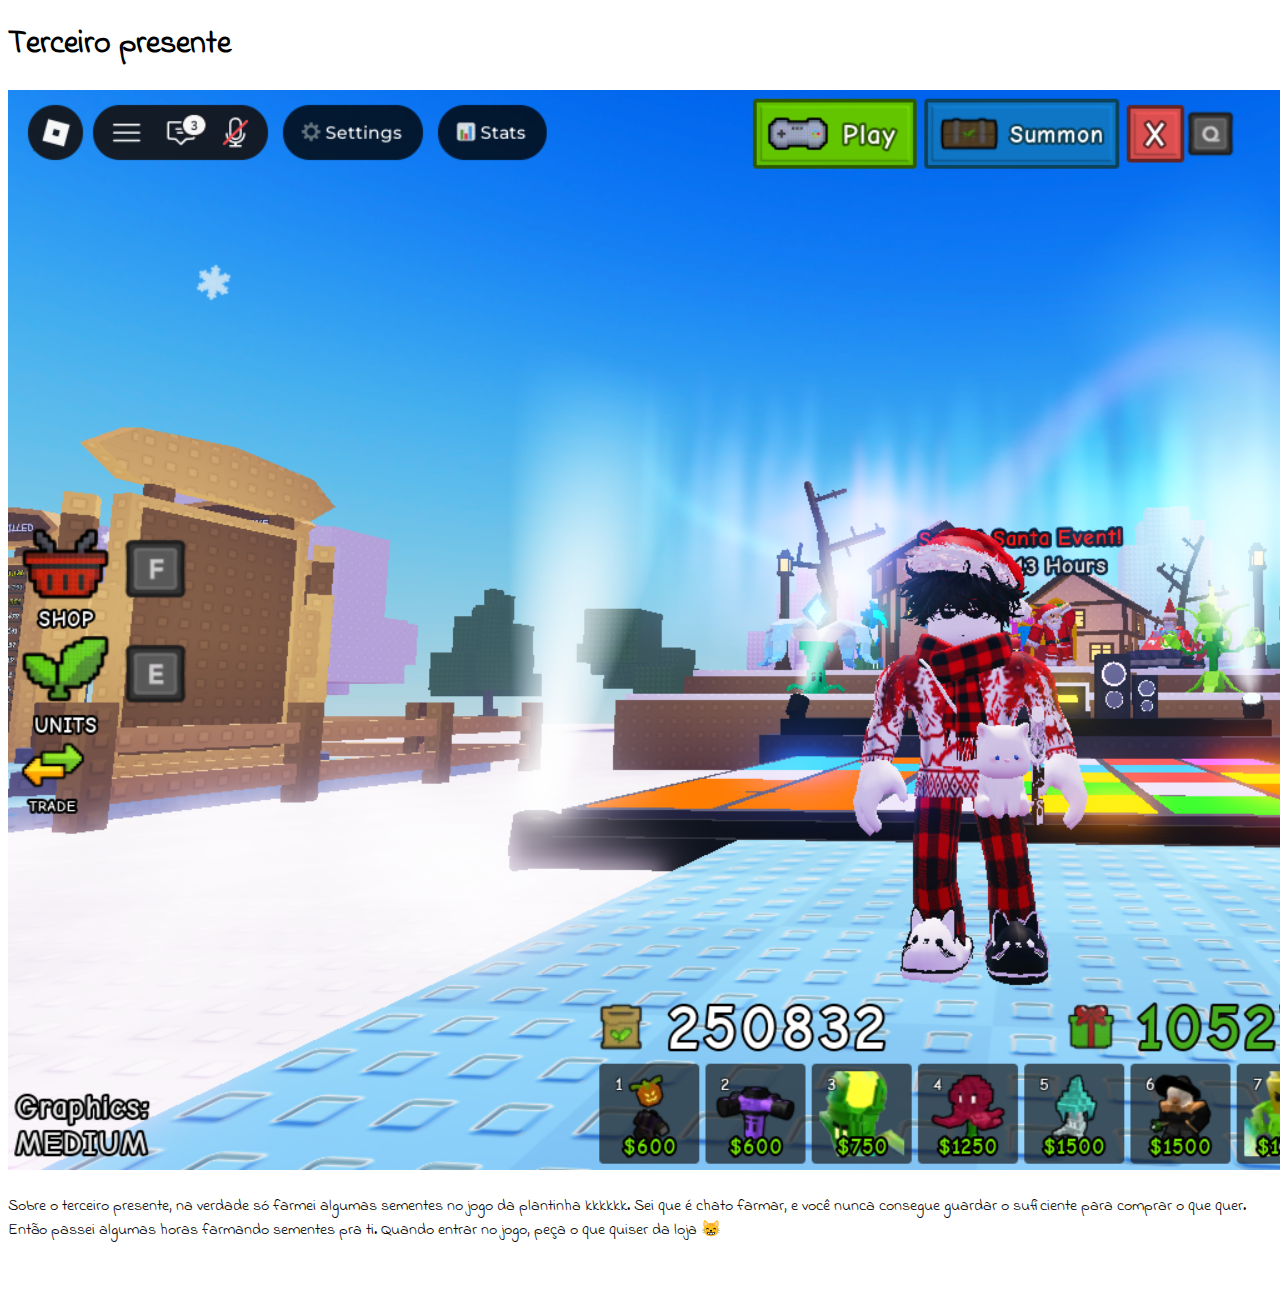
<file: pages/terceiro-presente.html>
<!DOCTYPE html>
<html lang="pt-br">
<head>
    <meta charset="UTF-8">
    <title>Presente para Betinha <3</title>
    <link href="https://cdn.jsdelivr.net/npm/bootstrap@5.0.2/dist/css/bootstrap.min.css" rel="stylesheet" integrity="sha384-EVSTQN3/azprG1Anm3QDgpJLIm9Nao0Yz1ztcQTwFspd3yD65VohhpuuCOmLASjC" crossorigin="anonymous">
    <link rel="preconnect" href="https://fonts.googleapis.com">
    <link rel="preconnect" href="https://fonts.gstatic.com" crossorigin>
    <link href="https://fonts.googleapis.com/css2?family=Indie+Flower&display=swap" rel="stylesheet">
    <link rel="stylesheet" href="../stylesheets/style.css">
</head>
<body>
<div class="container text-center mt-5 bg-white">
    <h1>Terceiro presente</h1>
    <img src="../assets/Screenshot_20251223_035429.png" class="img m-3 w-100" alt="print do jogo da plantinha no roblox">
    <p class="typewriter" data-reveal="nextBtn">
     Sobre o terceiro presente, na verdade só farmei algumas sementes no jogo da plantinha kkkkkk. Sei que é chato farmar, e você nunca consegue guardar o suficiente para comprar o que quer. Então passei algumas horas farmando sementes pra ti. Quando entrar no jogo, peça o que quiser da loja 😸
    </p>
    <a id="nextBtn" class="btn btn-success btn-lg mt-3 hidden" href="final.html" role="button">Continuar</a>
</div>
<!--Bootstrap-->
<script src="../scripts/main.js"></script>
<script src="https://cdn.jsdelivr.net/npm/bootstrap@5.0.2/dist/js/bootstrap.bundle.min.js" integrity="sha384-MrcW6ZMFYlzcLA8Nl+NtUVF0sA7MsXsP1UyJoMp4YLEuNSfAP+JcXn/tWtIaxVXM" crossorigin="anonymous"></script>
</body>
</html>
</file>
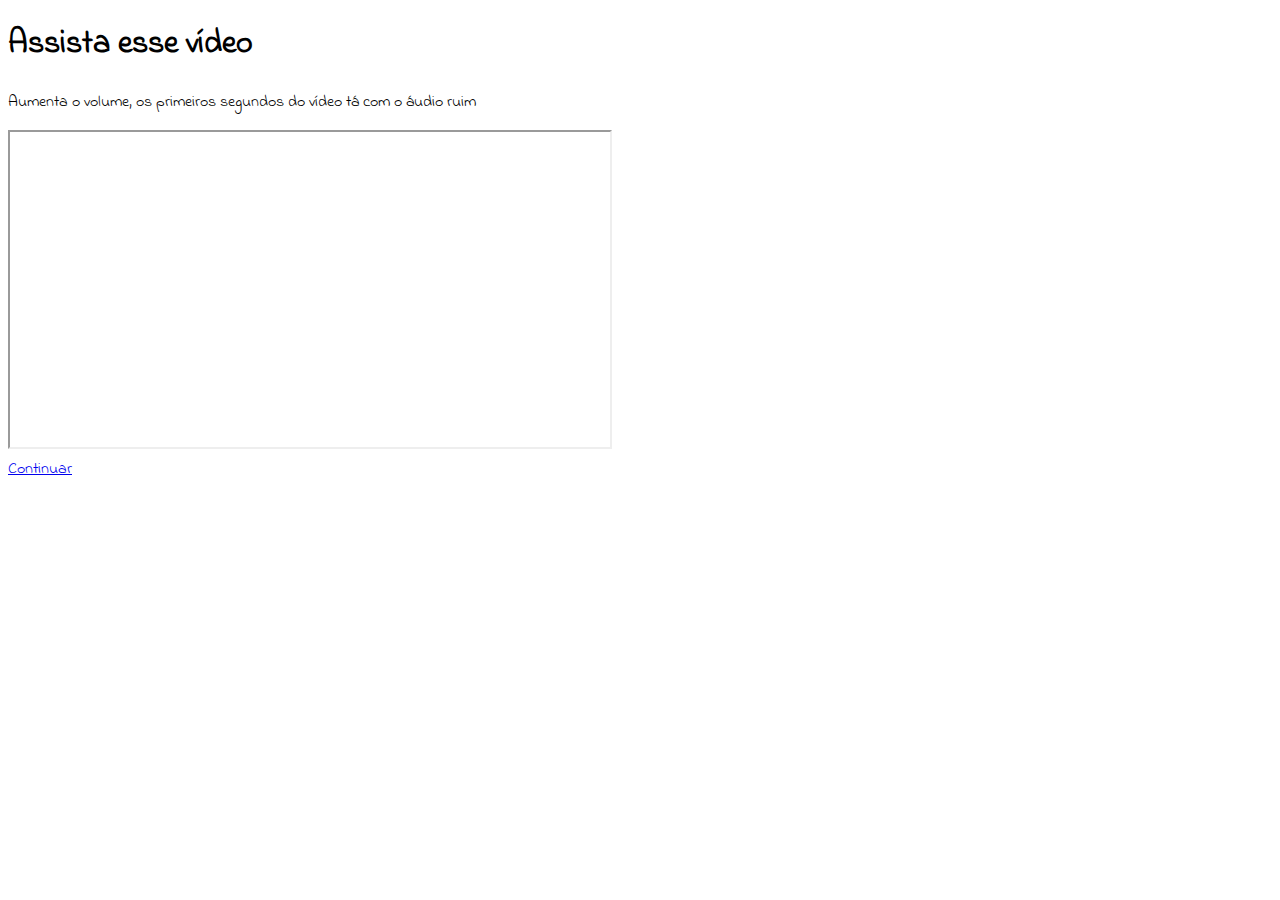
<file: pages/video-especial.html>
<!DOCTYPE html>
<html lang="pt-br">
<head>
    <meta charset="UTF-8">
    <title>Presente para Betinha <3</title>
    <link href="https://cdn.jsdelivr.net/npm/bootstrap@5.0.2/dist/css/bootstrap.min.css" rel="stylesheet" integrity="sha384-EVSTQN3/azprG1Anm3QDgpJLIm9Nao0Yz1ztcQTwFspd3yD65VohhpuuCOmLASjC" crossorigin="anonymous">
    <link rel="preconnect" href="https://fonts.googleapis.com">
    <link rel="preconnect" href="https://fonts.gstatic.com" crossorigin>
    <link href="https://fonts.googleapis.com/css2?family=Indie+Flower&display=swap" rel="stylesheet">
    <link rel="stylesheet" href="../stylesheets/style.css">
</head>
<body>
<div class="container text-center mt-5 bg-white">
    <h1> Assista esse vídeo</h1>
    <p>Aumenta o volume, os primeiros segundos do vídeo tá com o áudio ruim</p>
    <iframe width="600" height="315"
        src="https://www.youtube.com/embed/aedvdKuwG68?autoplay=1" allowfullscreen>
    </iframe>
    <br>
    <a class="btn btn-success btn-lg mt-3" href="resgate-presente.html" role="button">Continuar</a>
</div>
<!--Bootstrap-->
<script src="../scripts/main.js"></script>
<script src="https://cdn.jsdelivr.net/npm/bootstrap@5.0.2/dist/js/bootstrap.bundle.min.js" integrity="sha384-MrcW6ZMFYlzcLA8Nl+NtUVF0sA7MsXsP1UyJoMp4YLEuNSfAP+JcXn/tWtIaxVXM" crossorigin="anonymous"></script>
</body>
</html>
</file>
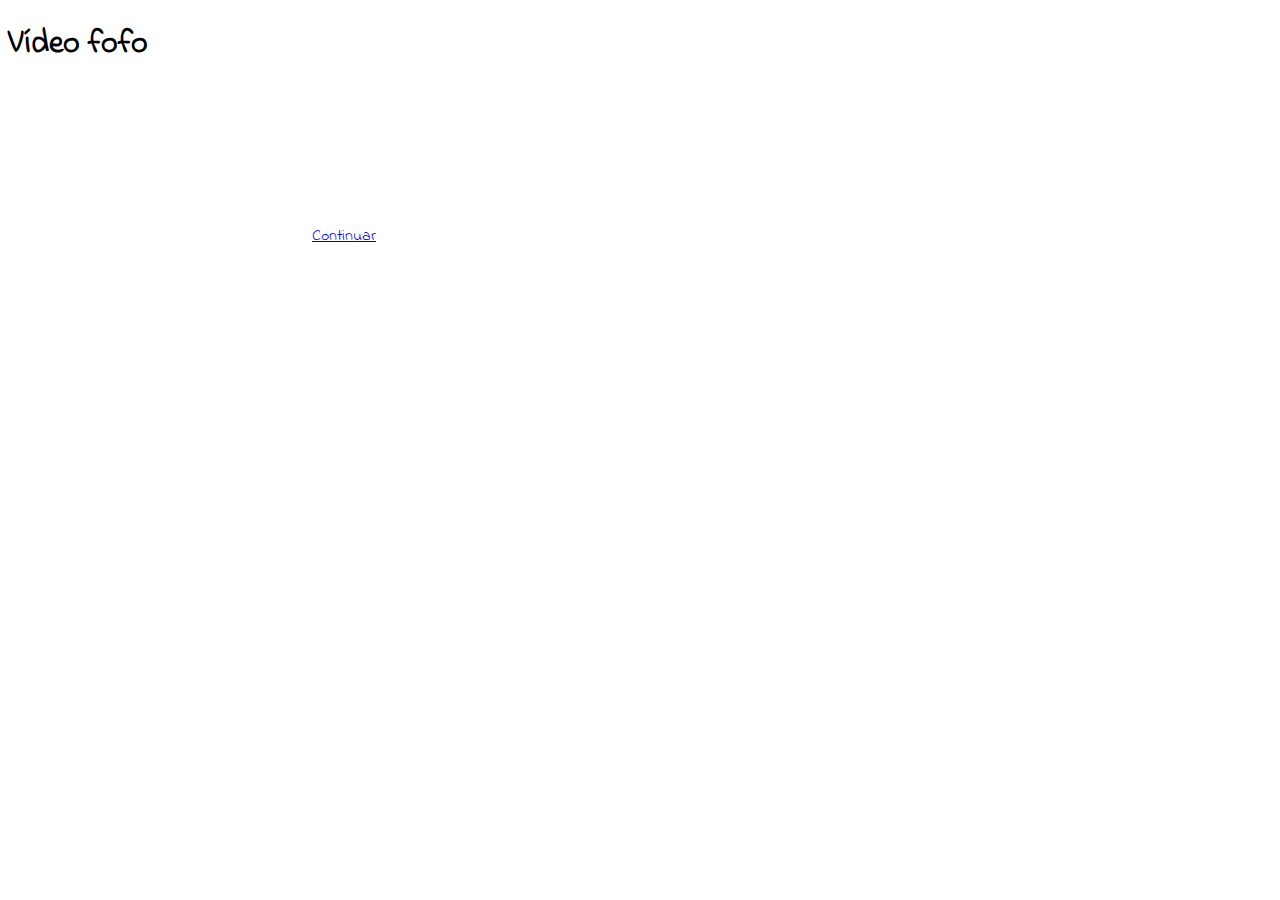
<file: pages/video-fofo.html>
<!DOCTYPE html>
<html lang="pt-br">
<head>
    <meta charset="UTF-8">
    <title>Presente para Betinha <3</title>
    <link href="https://cdn.jsdelivr.net/npm/bootstrap@5.0.2/dist/css/bootstrap.min.css" rel="stylesheet" integrity="sha384-EVSTQN3/azprG1Anm3QDgpJLIm9Nao0Yz1ztcQTwFspd3yD65VohhpuuCOmLASjC" crossorigin="anonymous">
    <link rel="preconnect" href="https://fonts.googleapis.com">
    <link rel="preconnect" href="https://fonts.gstatic.com" crossorigin>
    <link href="https://fonts.googleapis.com/css2?family=Indie+Flower&display=swap" rel="stylesheet">
    <link rel="stylesheet" href="/stylesheets/style.css">
</head>
<body>
<div class="container text-center">
    <h1> Vídeo fofo </h1>
    <video>

    </video>
    <a class="btn btn-success btn-lg mt-3" href="momentos.html" role="button">Continuar</a>
</div>
<!--Bootstrap-->
<script src="https://cdn.jsdelivr.net/npm/bootstrap@5.0.2/dist/js/bootstrap.bundle.min.js" integrity="sha384-MrcW6ZMFYlzcLA8Nl+NtUVF0sA7MsXsP1UyJoMp4YLEuNSfAP+JcXn/tWtIaxVXM" crossorigin="anonymous"></script>
</body>
</html>
</file>
<file: stylesheets/style.css>
body {
    font-family: "Indie Flower", cursive;
}

/* Element starts invisible */
.hidden {
    opacity: 0;
    pointer-events: none; /* Prevents clicking while invisible */
    transition: opacity 2s ease; /* Takes 2 seconds to fully fade in */
}

/* Class added by JS to show the element */
.visible {
    opacity: 1;
    pointer-events: auto;
}

#resposta-texto {
            font-family: 'Indie Flower', cursive;
            min-height: 30px; /* Reserva espaço para não pular a tela */
            transition: opacity 0.5s ease;
        }

/* Corações */
.coracao {
    position: fixed;
    top: -10px;
    font-size: 25px;
    color: red;
    opacity: 0.8;
    animation: cair linear forwards;
    pointer-events: none;
}

@keyframes cair {
    0% {
        transform: translateY(0) rotate(0deg);
    }
    100% {
        transform: translateY(110vh) rotate(360deg);
    }
}
</file>
